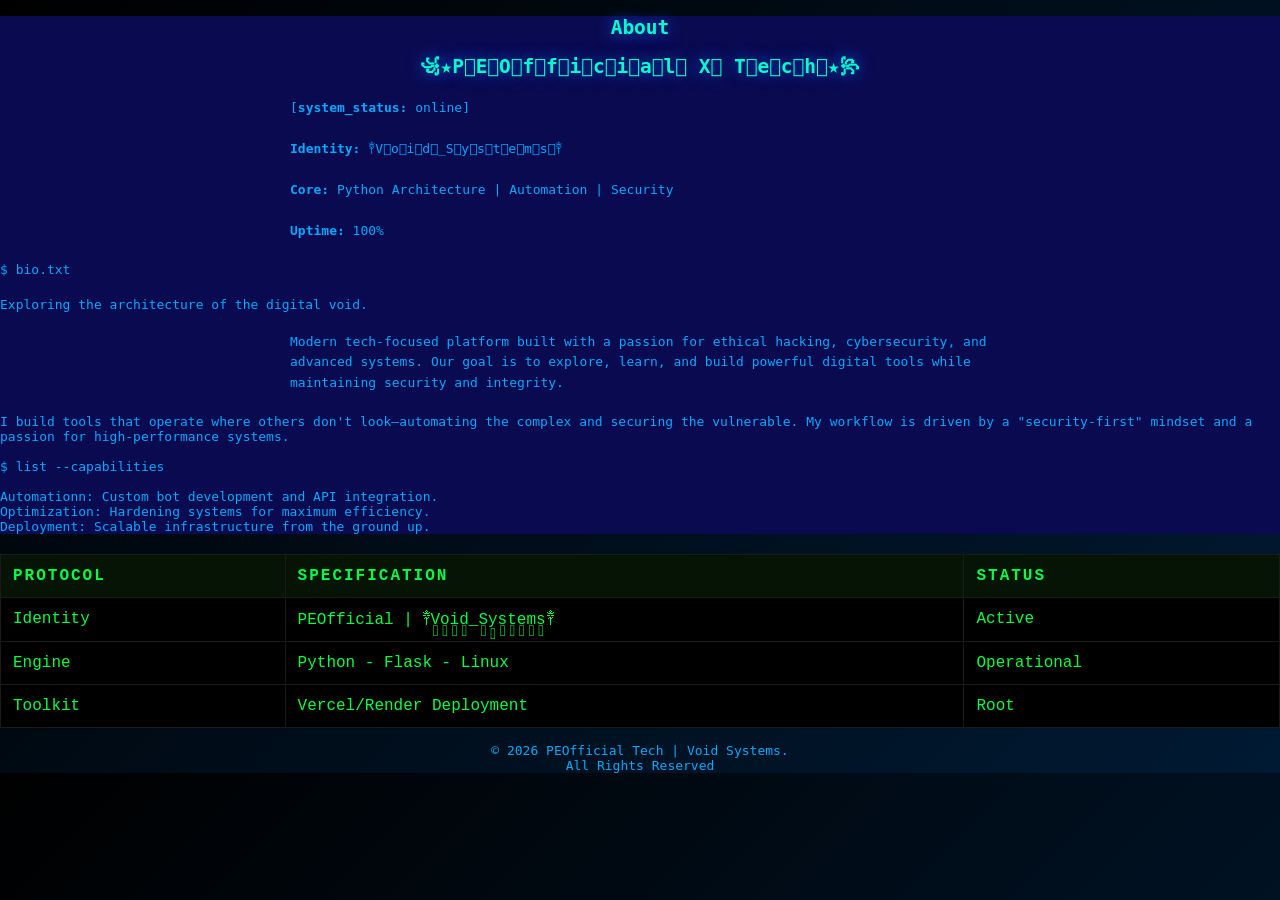
<file: about.html>
<!DOCTYPE html>
<html lang="en">
<head>
<meta charset="UTF-8">
<meta name="viewport" content="width=device-width, initial-scale=1.0">

<title>About | PEOfficial Tech</title>

<style>
body {
    margin: 0;
    background: linear-gradient(135deg, #000000, #001a33);
    color: #00aaff;
    font-family: monospace;
}

.container {
    background: #0a0a50;
}

h2 {
    color: #00ffcc;
    text-shadow: 0 0 15px #0066ff;
    text-align: center;
}

p {
    max-width: 700px;
    margin: 20px auto;
    line-height: 1.6;
    text-align: left;
}

.void-table {
  width: 100%;
  border-collapse: collapse;
  background-color: #000; /* Deep black */
  color: #00FF41; /* Neon Green */
  font-family: 'Courier New', monospace;
  border: 1px solid #00FF41;
}

.void-table th, .void-table td {
  padding: 12px;
  border: 1px solid #1a1a1a;
  text-align: left;
}

.void-table th {
  background-color: #051405; /* Very dark green tint */
  text-transform: uppercase;
  letter-spacing: 2px;
}

.void-table tr:hover {
  background-color: #00FF41;
  color: #000; /* Invert colors on hover */
  cursor: crosshair;
}

</style>

</head>

<body>

<div class="container">
    <h2>About</h2></h2>
<h2>꧁★P⃨E⃨O⃨f⃨f⃨i⃨c⃨i⃨a⃨l⃨ X⃨ T⃨e⃨c⃨h⃨★꧂</h2>
    <p>
<p>[<strong>system_status:</strong> online]</p>
<strong><p>Identity:</strong> ⁣⁣༒V⃨o⃨i⃨d⃨_S⃨y⃨s⃨t⃨e⃨m⃨s⃨༒</p>
<p><strong>Core:</strong> Python Architecture | Automation | Security
<p><strong>Uptime:</strong> 100%</p>
<p></p>​$ bio.txt</p>
Exploring the architecture of the digital void. 
<p>Modern tech-focused platform built with a passion for ethical hacking, 
cybersecurity, and advanced systems. Our goal is to explore, learn, and build powerful 
digital tools while maintaining security and integrity.</p>
I build tools that operate where others don't look—automating the complex and securing the vulnerable. My workflow is driven by a "security-first" mindset and a passion for high-performance systems.<br>
<br>​$ list --capabilities<br>
<br>Automationn: Custom bot development and API integration.<br>
​Optimization: Hardening systems for maximum efficiency.<br>
​Deployment: Scalable infrastructure from the ground up.
    </p>
</div>


<table class="void-table">
  <thead>
    <tr>
      <th>PROTOCOL</th>
      <th>SPECIFICATION</th>
      <th>STATUS</th>
    </tr>
  </thead>
  <tbody>
    <tr>
      <td>Identity</td>
      <td>PEOfficial | ༒V⃨o⃨i⃨d⃨_S⃨y⃨s⃨t⃨e⃨m⃨s⃨༒</td>
      <td>Active</td>
      </tr>
      <td>Engine</td>
      <td>Python - Flask - Linux</td>
      <td>Operational</td>
    </tr>
    <tr>
      <td>Toolkit</td>
      <td>Vercel/Render Deployment</td>
      <td>Root</td>
    </tr>
  </tbody>
</table>

<br><center><footer>
    © 2026 PEOfficial Tech | Void Systems.<br> All Rights Reserved
</footer></center>

</body>
</html>
</file>
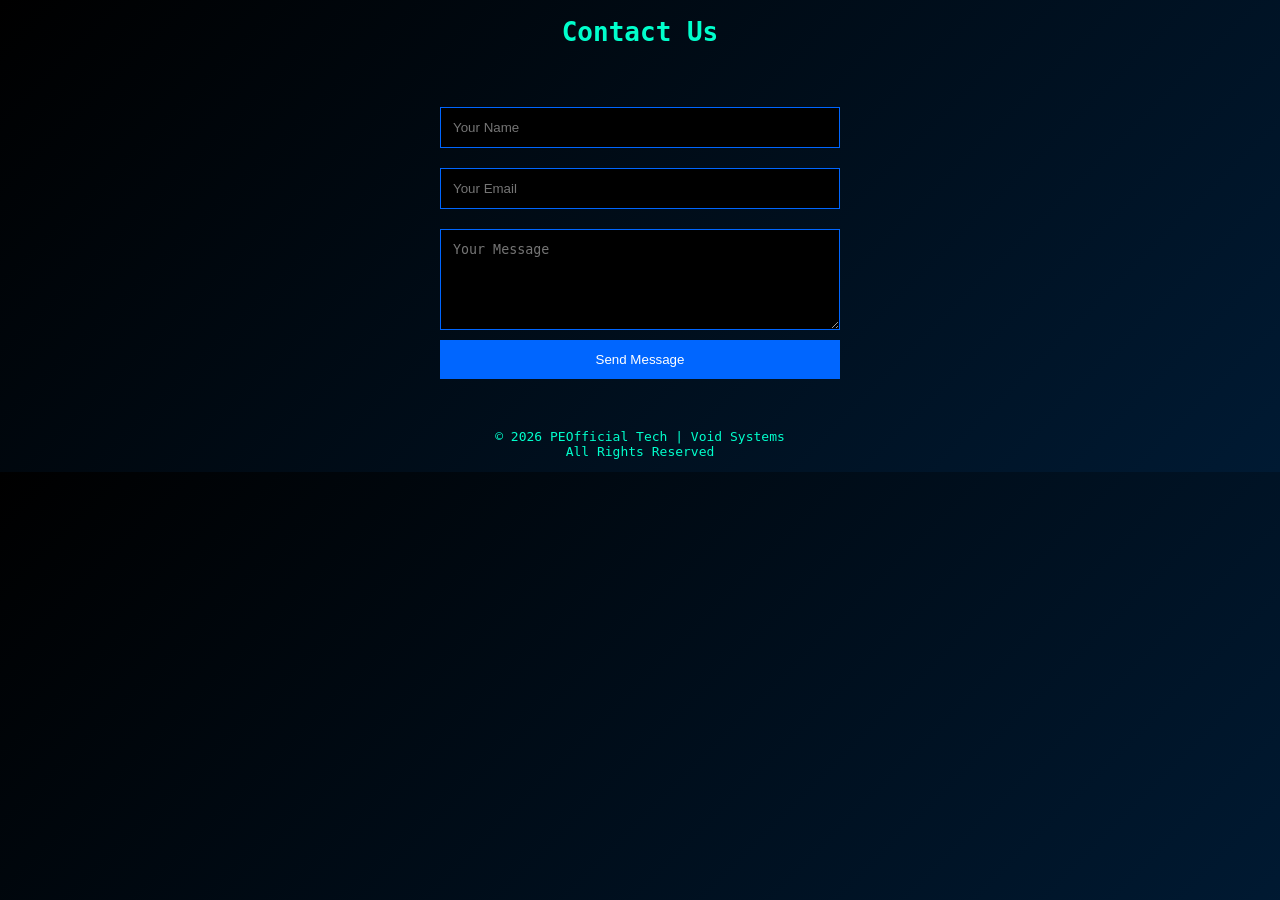
<file: contact.html>
<!DOCTYPE html>
<html lang="en">
<head>
<meta charset="UTF-8">
<meta name="viewport" content="width=device-width, initial-scale=1.0">

<title>Contact | PEOfficial Tech</title>

<style>
body {
    margin: 0;
    background: linear-gradient(135deg, #000000, #001a33);
    font-family: monospace;
    color: #00ffcc;
    text-align: center;
}

/* Form */
form {
    max-width: 400px;
    margin: 50px auto;
    display: flex;
    flex-direction: column;
}

input, textarea {
    margin: 10px 0;
    padding: 12px;
    border: 1px solid #0066ff;
    background: #000;
    color: #00ffcc;
}

button {
    padding: 12px;
    background: #0066ff;
    color: white;
    border: none;
    cursor: pointer;
}

button:hover {
    background: #0099ff;
}

/* 🔥 Loading Overlay */
#loading {
    display: none;
    position: fixed;
    top: 0;
    left: 0;
    width: 100%;
    height: 100%;
    background: rgba(0,0,0,0.95);
    justify-content: center;
    align-items: center;
    flex-direction: column;
    color: #00ffcc;
    font-family: monospace;
    z-index: 9999;
}

/* Spinner */
.spinner {
    width: 50px;
    height: 50px;
    border: 5px solid #00ffcc;
    border-top: 5px solid transparent;
    border-radius: 50%;
    animation: spin 1s linear infinite;
    margin-bottom: 15px;
}

@keyframes spin {
    0% { transform: rotate(0deg); }
    100% { transform: rotate(360deg); }
}
</style>
</head>

<body>

<h1>Contact Us</h1>

<form id="contactForm" action="https://formspree.io/f/mlgpygdj" method="POST">

    <input type="text" name="name" placeholder="Your Name" required>

    <input type="email" name="email" placeholder="Your Email" required>

    <textarea name="message" rows="5" placeholder="Your Message" required></textarea>

    <button type="submit">Send Message</button>

</form>

<!-- 🔥 Loading Screen -->
<div id="loading">
    <div class="spinner"></div>
    <p>Sending message...</p>
</div>

<script>
const form = document.getElementById("contactForm");
const loading = document.getElementById("loading");

form.addEventListener("submit", function(e) {
    e.preventDefault();

    // Show loading
    loading.style.display = "flex";

    fetch(form.action, {
        method: "POST",
        body: new FormData(form),
        headers: {
            'Accept': 'application/json'
        }
    }).then(response => {
        if (response.ok) {
            setTimeout(() => {
                window.location.href = "thankyou.html";
            }, 1500);
        } else {
            loading.style.display = "none";
            alert("Error sending message.");
        }
    });
});
</script>

<footer>
    <p>© 2026 PEOfficial Tech | Void Systems<br>All Rights Reserved</p>
</footer>

</body>
</html>
</file>
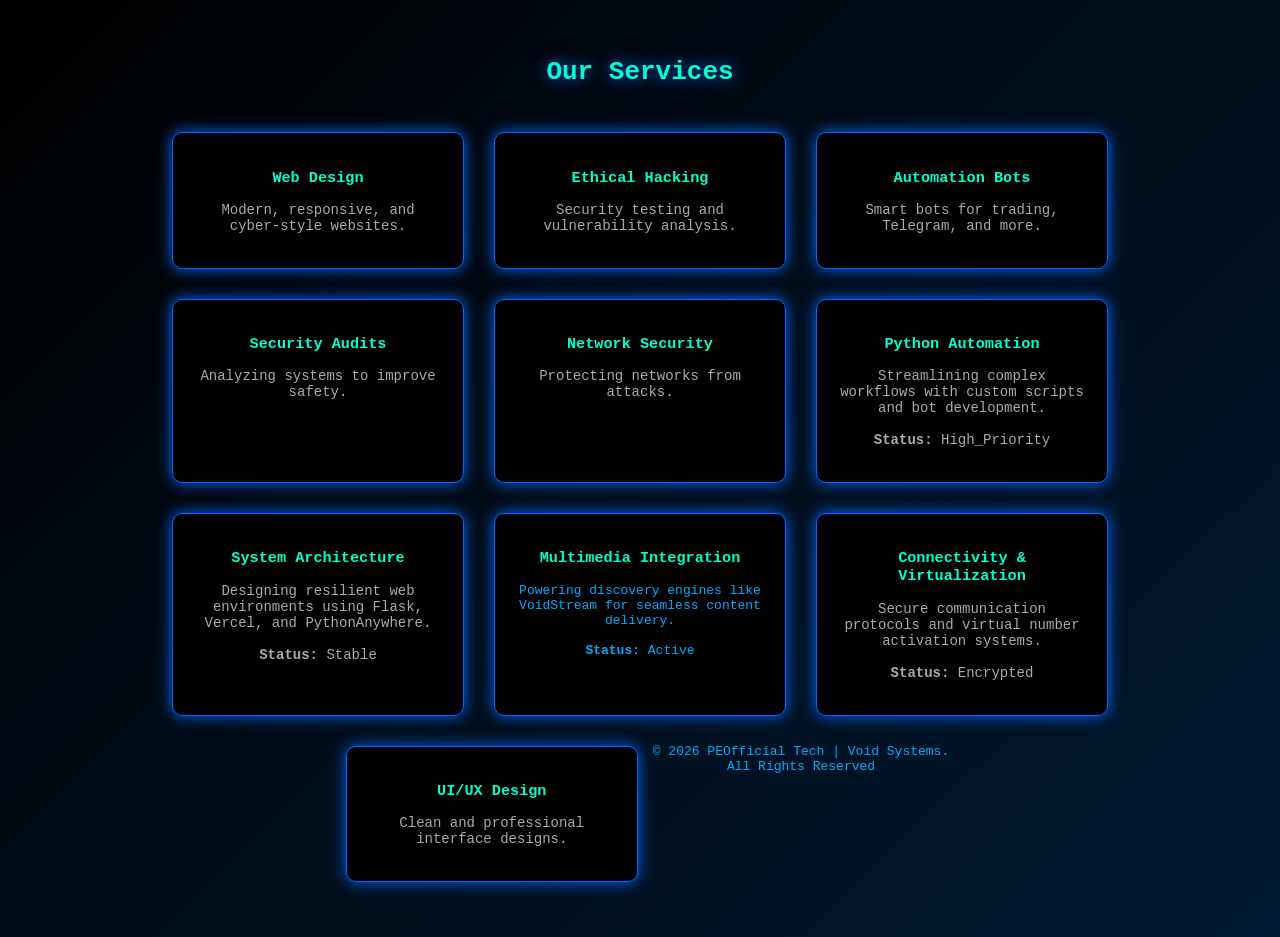
<file: services.html>
<!DOCTYPE html>
<html lang="en">
<head>
<meta charset="UTF-8">
<meta name="viewport" content="width=device-width, initial-scale=1.0">

<title>Services | PEOfficial Tech</title>

<style>
body {
    margin: 0;
    background: linear-gradient(135deg, #000000, #001a33);
    font-family: monospace;
    color: #00aaff;
}

/* Container */
.container {
    padding: 40px 20px;
    text-align: center;
}

/* Title */
h1 {
    color: #00ffcc;
    text-shadow: 0 0 15px #0066ff;
}

/* Service Boxes */
.services {
    display: flex;
    flex-wrap: wrap;
    justify-content: center;
    margin-top: 30px;
}

.box {
    background: #000;
    border: 1px solid #0066ff;
    box-shadow: 0 0 15px #0066ff;
    width: 250px;
    margin: 15px;
    padding: 20px;
    border-radius: 10px;
    transition: 0.3s;
}

.box:hover {
    transform: scale(1.05);
    box-shadow: 0 0 25px #0099ff, 0 0 50px #0066ff;
}

.box h3 {
    color: #00ffcc;
}

.box p {
    font-size: 14px;
    color: #aaa;
}
</style>

</head>

<body>

<div class="container">
    <h1>Our Services</h1>

    <div class="services">
        <div class="box">
            <h3>Web Design</h3>
            <p>Modern, responsive, and cyber-style websites.</p>
        </div>

        <div class="box">
            <h3>Ethical Hacking</h3>
            <p>Security testing and vulnerability analysis.</p>
        </div>

        <div class="box">
            <h3>Automation Bots</h3>
            <p>Smart bots for trading, Telegram, and more.</p>
        </div>

   <div class="box">
            <h3>Security Audits</h3>
            <p>Analyzing systems to improve safety.</p>
        </div>
        
        <div class="box">
            <h3>Network Security</h3>
            <p>Protecting networks from attacks.</p>
        </div>
        
        <div class="box">
            <h3>Python Automation</h3>
            <p>Streamlining complex workflows with custom scripts and bot development.
            <br>
            <br>
            <strong>Status:</strong> High_Priority</p>
        </div>
        
        <div class="box">
            <h3>System Architecture</h3>
            <p>Designing resilient web environments using Flask, Vercel, and PythonAnywhere.
            <br>
            <br>
            <strong>Status:</strong> Stable</p>
        </div>
        
        <div class="box">
            <h3>Multimedia Integration</h3>
            Powering discovery engines like VoidStream for seamless content delivery.
            <br>
            <br>
            <strong>Status:</strong> Active</p>
        </div>
        
        <div class="box">
            <h3>Connectivity & Virtualization</h3>
            <p>Secure communication protocols and virtual number activation systems.
            <br>
            <br>
            <strong>Status:</strong> Encrypted</p>
        </div>

        <div class="box">
            <h3>UI/UX Design</h3>
            <p>Clean and professional interface designs.</p>
            </div>
            
            <footer>
    <p>© 2026 PEOfficial Tech | Void Systems.<br> All Rights Reserved
</p>
</footer>
        
</body>
</html>
</file>
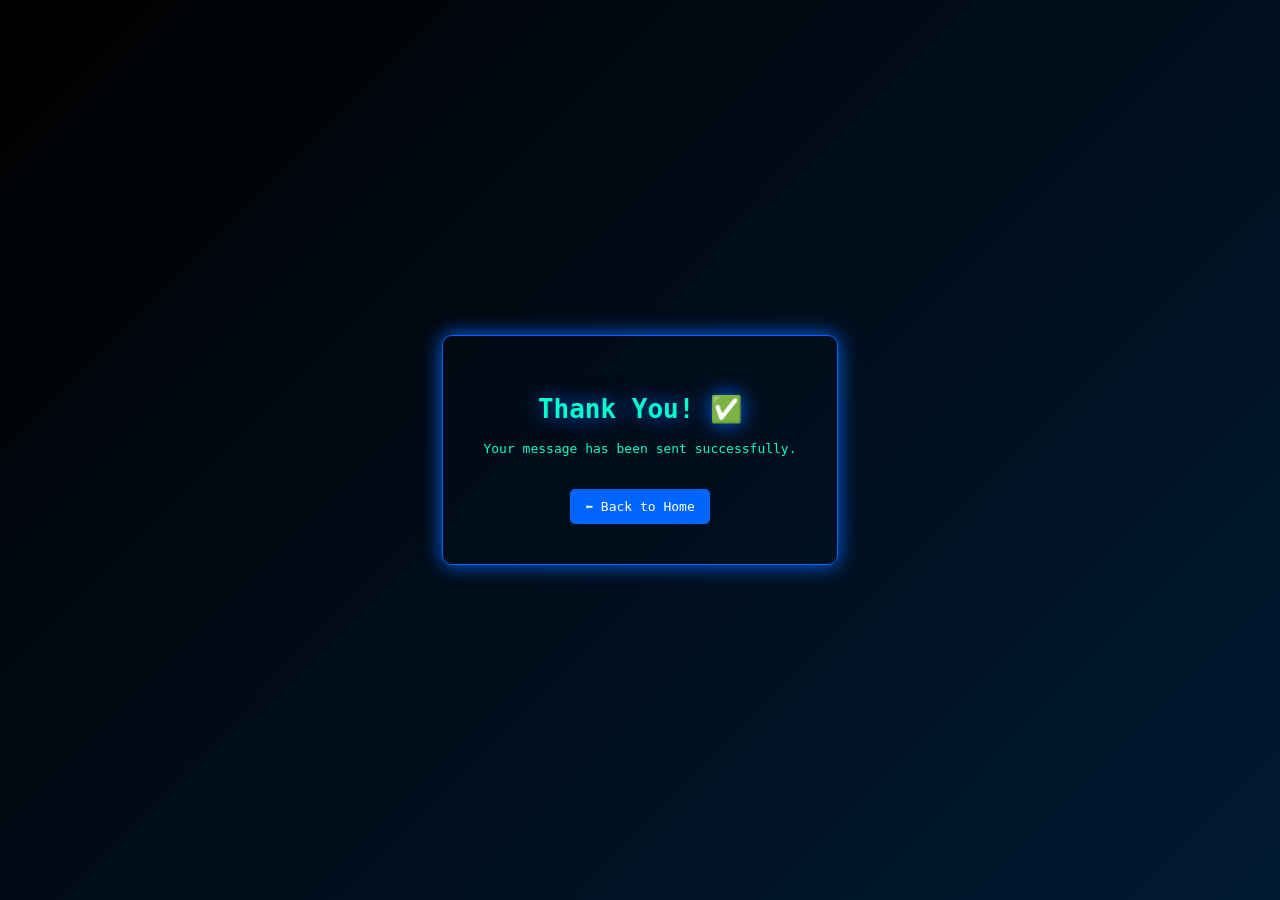
<file: thankyou.html>
<!DOCTYPE html>
<html lang="en">
<head>
<meta charset="UTF-8">
<meta name="viewport" content="width=device-width, initial-scale=1.0">

<title>Thank You</title>

<style>
body {
    margin: 0;
    background: linear-gradient(135deg, #000000, #001a33);
    color: #00ffcc;
    font-family: monospace;
    display: flex;
    justify-content: center;
    align-items: center;
    height: 100vh;
    text-align: center;
    animation: fadeIn 1.5s ease-in;
}

/* Fade animation */
@keyframes fadeIn {
    from {
        opacity: 0;
        transform: translateY(20px);
    }
    to {
        opacity: 1;
        transform: translateY(0);
    }
}

/* Container */
.box {
    padding: 40px;
    border: 1px solid #0066ff;
    box-shadow: 0 0 20px #0066ff;
    border-radius: 10px;
}

/* Text */
h1 {
    color: #00ffcc;
    text-shadow: 0 0 20px #0066ff;
}

/* Button */
a {
    display: inline-block;
    margin-top: 20px;
    padding: 10px 15px;
    background: #0066ff;
    color: white;
    text-decoration: none;
    border-radius: 5px;
}

a:hover {
    background: #0099ff;
    box-shadow: 0 0 15px #0066ff;
}
</style>

</head>

<body>

<div class="box">
    <h1>Thank You! ✅</h1>
    <p>Your message has been sent successfully.</p>

    <a href="index.html">⬅ Back to Home</a>
</div>

</body>
</html>
</file>
